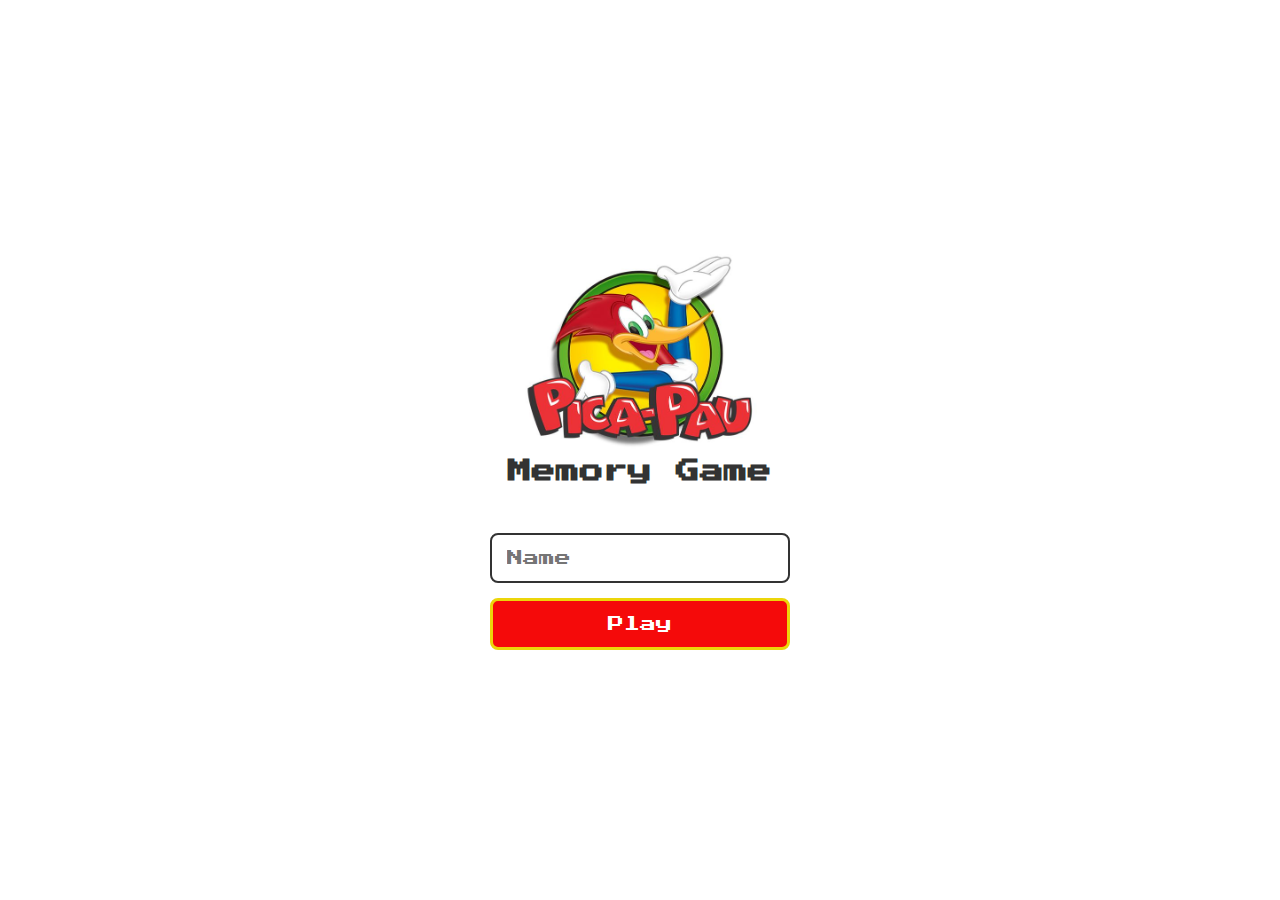
<file: index.html>
<!DOCTYPE html>
<html lang="en">

<head>
  <meta charset="UTF-8">
  <meta name="viewport" content="width=device-width, initial-scale=1.0">

  <link rel="stylesheet" href="./css/reset.css">
  <link rel="stylesheet" href="./css/login.css">

  <script defer src="./js/login.js"></script>
  <link rel="shortcut icon" href="./images/brain.png" type="image/x-icon">
  <title>Memory Game | Login</title>
</head>
<body>
  <form class="login-form">
    <div class="login__header">
      <img class="logo-pp" src="./images/logopp.png" alt="brain icon">
      <h1>Memory Game</h1>
    </div>
    <input type="text" placeholder="Name" class="login__input">
    <button type="submit" class="login__button">Play</button>
  </form>
</body>
</html>
</file>
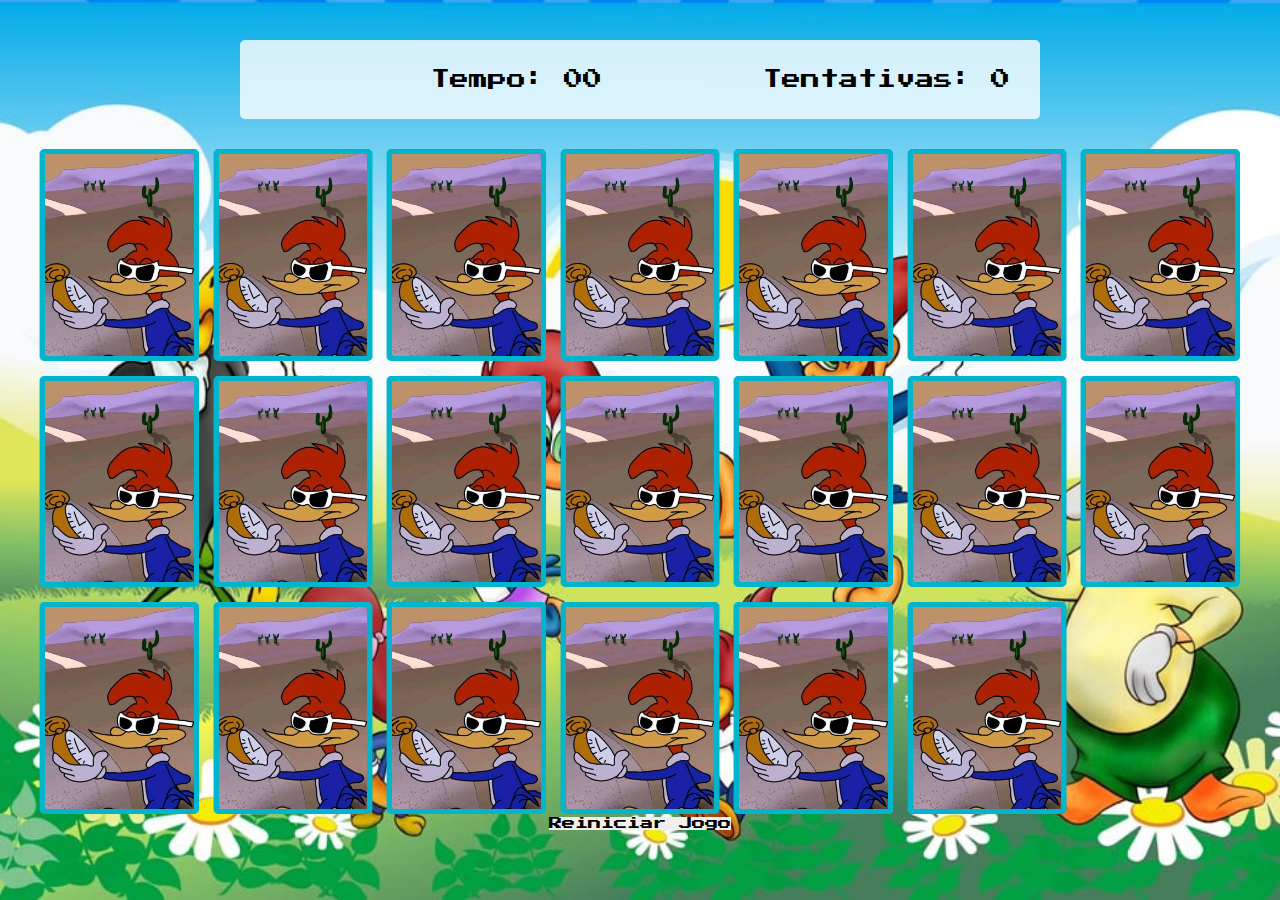
<file: pages/game.html>
<!DOCTYPE html>
<html lang="pt-br">

<head>
  <meta charset="UTF-8">
  <meta name="viewport" content="width=device-width, initial-scale=1.0">
  <link rel="stylesheet" href="../css/reset.css">
  <link rel="stylesheet" href="../css/game.css">

  <script defer src="../js/game.js"></script>

  <title>Jogo da Memória</title>
</head>

<body>

  <main>
    <header>
      <span class="player">Jogador: <strong></strong></span>
      <span>Tempo: <span class="timer">00</span></span>
      <span class="attempts">Tentativas: 0</span>
    </header>

    <div class="grid"></div>

    <div class="controls">
      <button class="reset-button">Reiniciar Jogo</button>
    </div>
  </main>

</body>

</html>
</file>
<file: css/login.css>
.login-form {
  align-items: center;
  display: flex;
  flex-direction: column;
  height: 100vh;
  justify-content: center;
}

.login__header {
  align-items: center;
  display: flex;
  flex-direction: column;
  justify-content: center;
  margin-bottom: 50px;
}

.login__header img {
  width: 250px;
}



.login__header h1 {
  color: #333;
  font-size: 1.5em;
}

.login__input {
  border: 2px solid #333;
  border-radius: 8px;
  color: #333;
  font-size: 1em;
  margin-bottom: 15px;
  max-width: 300px;
  outline: none;
  padding: 15px;
  width: 100%;
}

.login__button {
  background-color: #f50a0a;
  border: 3px solid #ecd60a;
  border-radius: 8px;
  color: #fff;
  cursor: pointer;
  font-size: 1em;
  max-width: 300px;
  padding: 15px;
  width: 100%;
}

.login__button:disabled {
  background-color: #eee;
  border: 2px solid #969595;
  color: #aaa;
  cursor: auto;
}

.logo-pp {
  margin-top: -1%;
}
</file>
<file: css/game.css>
main {
  display: flex;
  flex-direction: column;
  width: 100%;
  background-image: url('../images/img-fundo-game.png');
  background-size: cover;
  min-height: 100vh;
  align-items: center;
  justify-content: center;
  padding: 20px 20px 50px;
}

header {
  display: flex;
  align-items: center;
  justify-content: space-between;
  background-color: rgba(255, 255, 255, 0.8);
  font-size: 1.2em;
  width: 100%;
  max-width: 800px;
  padding: 30px;
  margin: 0 0 30px;
  border-radius: 5px;
}

.grid {
  display: grid;
  grid-template-columns: repeat(7, 1fr);
  gap: 15px;
  width: 100%;
  max-width: 1200px;
  margin: 0 auto;
}

.card {
  aspect-ratio: 3/4;
  width: 100%;
  border-radius: 5px;
  position: relative;
  transition: all 400ms ease;
  transform-style: preserve-3d;
  background-color: #ccc;
}

.face {
  width: 100%;
  height: 100%;
  position: absolute;
  background-size: cover;
  background-position: center;
  border: 5px solid #00b5cc;
  border-radius: 5px;
  transition: all 400ms ease;
}

.front {
  transform: rotateY(180deg);
}

.back {
  background-image: url('../images/backpp.png');
  backface-visibility: hidden;
}

.reveal-card {
  transform: rotateY(180deg);
}

.disabled-card {
  filter: saturate(0);
  opacity: 0.5;
}

@media screen and (max-width:920px) {
  .grid {
    grid-template-columns: repeat(5, 1fr);

  }
}

@media (max-width: 540px) {
  header {
    font-size: 12px;
    gap: 7px;
    flex-wrap: wrap;
  }

}
</file>
